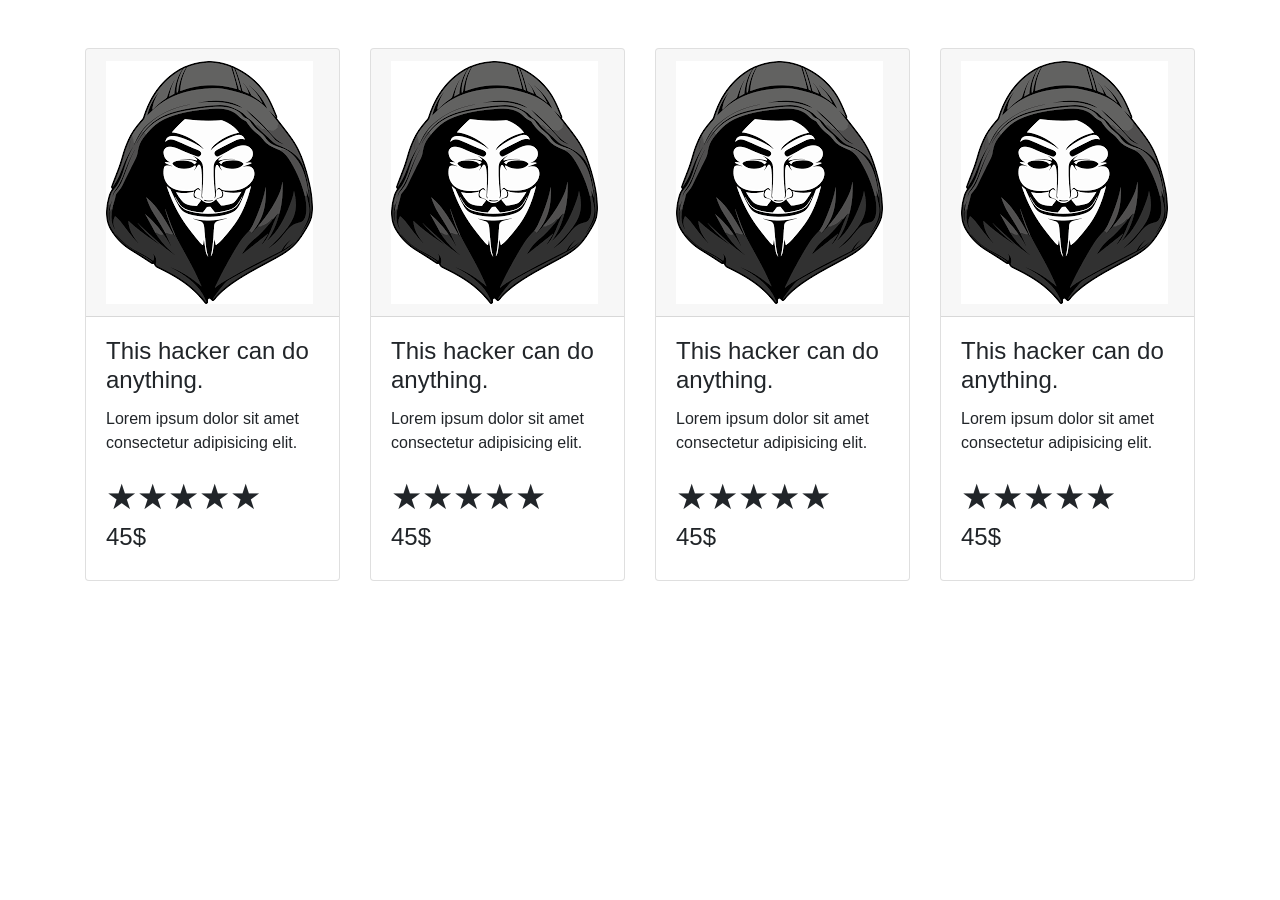
<file: index3.html>
<!DOCTYPE html>
<html lang="en">
<head>
    <meta charset="UTF-8">
    <meta name="viewport" content="width=device-width, initial-scale=1.0">
    <title>Document</title>
    <link rel="stylesheet" href="css/bootstrap.css">
    <link rel="stylesheet" href="css/main3.css">
</head>
<body>
    
<div class="container">
    <div class="row my-5">
        <div class="col-md-3">
            <div class="card">
                <div class="card-header">
                    <img src="rasmlar/hacker.png" alt="">
                </div>
                <div class="card-body">
                    <h4 class="card-title">This hacker can do anything.</h4>
                    <p class="card-text">
                        Lorem ipsum dolor sit amet consectetur adipisicing elit.
                    </p>
                    <span class="w">&#9733;&#9733;&#9733;&#9733;&#9733;</span>
                    <h4>45$</h4>
                </div>
            </div>
        </div>
        <div class="col-md-3">
            <div class="card">
                <div class="card-header">
                    <img src="rasmlar/hacker.png" alt="">
                </div>
                <div class="card-body">
                    <h4 class="card-title">This hacker can do anything.</h4>
                    <p class="card-text">
                        Lorem ipsum dolor sit amet consectetur adipisicing elit.
                    </p>
                    <span class="w">&#9733;&#9733;&#9733;&#9733;&#9733;</span>
                    <h4>45$</h4>
                </div>
            </div>
        </div>
        <div class="col-md-3">
            <div class="card">
                <div class="card-header">
                    <img src="rasmlar/hacker.png" alt="">
                </div>
                <div class="card-body">
                    <h4 class="card-title">This hacker can do anything.</h4>
                    <p class="card-text">
                        Lorem ipsum dolor sit amet consectetur adipisicing elit.
                    </p>
                    <span class="w">&#9733;&#9733;&#9733;&#9733;&#9733;</span>
                    <h4>45$</h4>
                </div>
            </div>
        </div>
        <div class="col-md-3">
            <div class="card">
                <div class="card-header">
                    <img src="rasmlar/hacker.png" alt="">
                </div>
                <div class="card-body">
                    <h4 class="card-title">This hacker can do anything.</h4>
                    <p class="card-text">
                        Lorem ipsum dolor sit amet consectetur adipisicing elit.
                    </p>
                    <span class="w">&#9733;&#9733;&#9733;&#9733;&#9733;</span>
                    <h4>45$</h4>
                </div>
            </div>
        </div>
    </div>
</div>

<script src="js/jQuery.min.js"></script>
<script src="js/src/popover.js"></script>
<script src="js/bootstrap.js"></script>
</body>
</html>
</file>
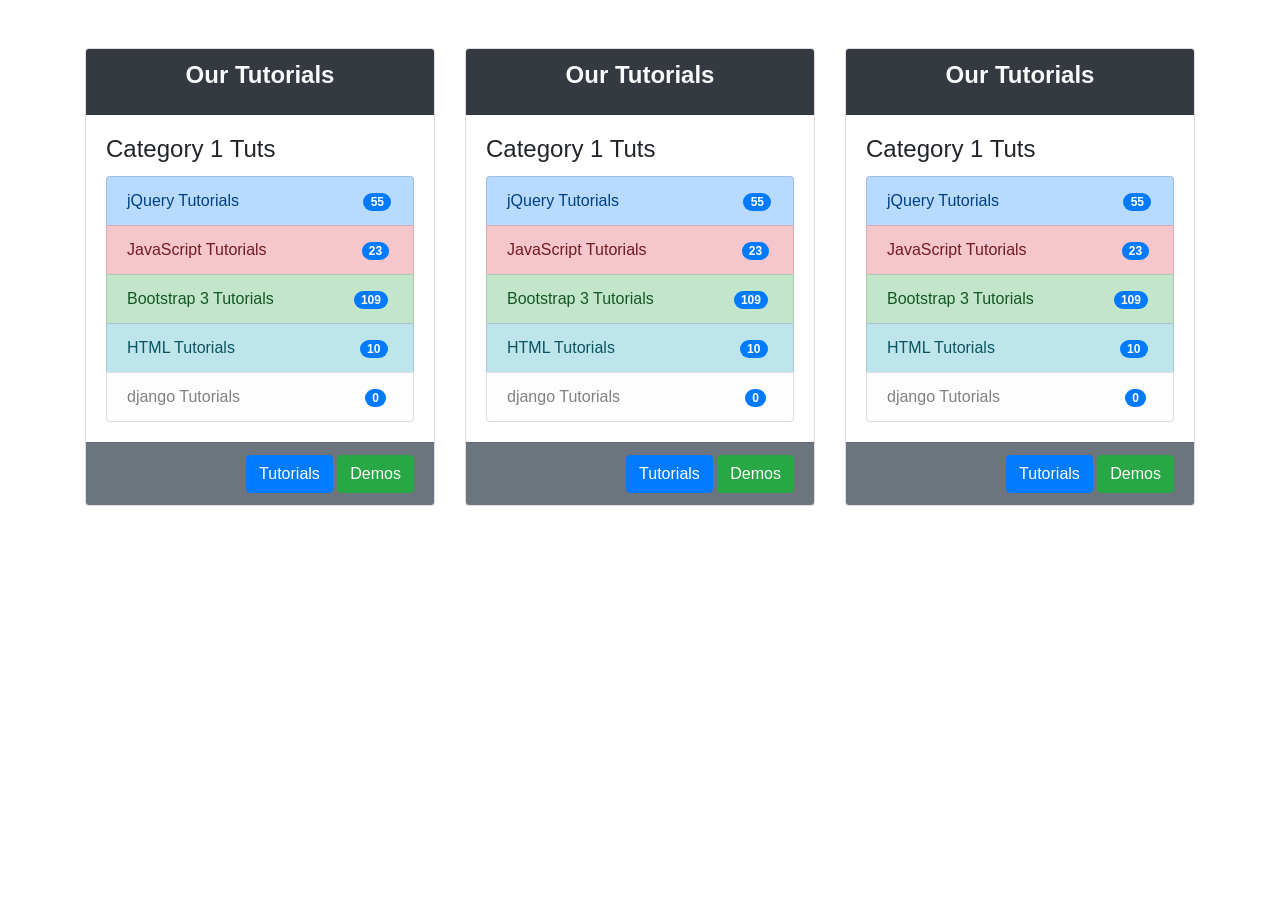
<file: index4.html>
<!DOCTYPE html>
<html lang="en">
<head>
    <meta charset="UTF-8">
    <meta name="viewport" content="width=device-width, initial-scale=1.0">
    <title>Document</title>
    <link rel="stylesheet" href="css/bootstrap.css">
    <link rel="stylesheet" href="css/main4.css">
</head>
<body>
    
<div class="container">
    <div class="row my-5">
        <div class="col-md-4">
            <div class="card">
                <div class="card-header bg-dark a">
                    <h4 class="card-title text-light font-weight-bold">Our Tutorials</h4>
                </div>
                <div class="card-body">
                    <h4 class="card-title">Category 1 Tuts</h4>
                    <ul class="list-group">
                        <li class="list-group-item list-group-item-primary">jQuery Tutorials <span class="badge badge-primary badge-pill a2">55</span></li>
                        <li class="list-group-item list-group-item-danger">JavaScript Tutorials<span class="badge badge-primary badge-pill a3">23</span></li>
                        <li class="list-group-item list-group-item-success">Bootstrap 3 Tutorials<span class="badge badge-primary badge-pill a4">109</span></li>
                        <li class="list-group-item list-group-item-info">HTML Tutorials<span class="badge badge-primary badge-pill a5">10</span></li>
                        <li class="list-group-item list-group-item-light">django Tutorials<span class="badge badge-primary badge-pill a6">0</span></li>
                    </ul>
                </div>
                <div class="card-footer text-right bg-secondary">
                    <a href="#" class="btn btn-primary">Tutorials</a> <a href="#" class="btn btn-success">Demos</a>
                </div>
            </div>
        </div>
        <div class="col-md-4">
            <div class="card">
                <div class="card-header bg-dark a">
                    <h4 class="card-title text-light font-weight-bold">Our Tutorials</h4>
                </div>
                <div class="card-body">
                    <h4 class="card-title">Category 1 Tuts</h4>
                    <ul class="list-group">
                        <li class="list-group-item list-group-item-primary">jQuery Tutorials <span class="badge badge-primary badge-pill a2">55</span></li>
                        <li class="list-group-item list-group-item-danger">JavaScript Tutorials<span class="badge badge-primary badge-pill a3">23</span></li>
                        <li class="list-group-item list-group-item-success">Bootstrap 3 Tutorials<span class="badge badge-primary badge-pill a4">109</span></li>
                        <li class="list-group-item list-group-item-info">HTML Tutorials<span class="badge badge-primary badge-pill a5">10</span></li>
                        <li class="list-group-item list-group-item-light">django Tutorials<span class="badge badge-primary badge-pill a6">0</span></li>
                    </ul>
                </div>
                <div class="card-footer text-right bg-secondary">
                    <a href="#" class="btn btn-primary">Tutorials</a> <a href="#" class="btn btn-success">Demos</a>
                </div>
            </div>
        </div>
        <div class="col-md-4">
            <div class="card">
                <div class="card-header bg-dark a">
                    <h4 class="card-title text-light font-weight-bold">Our Tutorials</h4>
                </div>
                <div class="card-body">
                    <h4 class="card-title">Category 1 Tuts</h4>
                    <ul class="list-group">
                        <li class="list-group-item list-group-item-primary">jQuery Tutorials <span class="badge badge-primary badge-pill a2">55</span></li>
                        <li class="list-group-item list-group-item-danger">JavaScript Tutorials<span class="badge badge-primary badge-pill a3">23</span></li>
                        <li class="list-group-item list-group-item-success">Bootstrap 3 Tutorials<span class="badge badge-primary badge-pill a4">109</span></li>
                        <li class="list-group-item list-group-item-info">HTML Tutorials<span class="badge badge-primary badge-pill a5">10</span></li>
                        <li class="list-group-item list-group-item-light">django Tutorials<span class="badge badge-primary badge-pill a6">0</span></li>
                    </ul>
                </div>
                <div class="card-footer text-right bg-secondary">
                    <a href="#" class="btn btn-primary">Tutorials</a> <a href="#" class="btn btn-success">Demos</a>
                </div>
            </div>
        </div>
    </div>
</div>

<script src="js/jQuery.min.js"></script>
<script src="js/src/popover.js"></script>
<script src="js/bootstrap.js"></script>
</body>
</html>
</file>
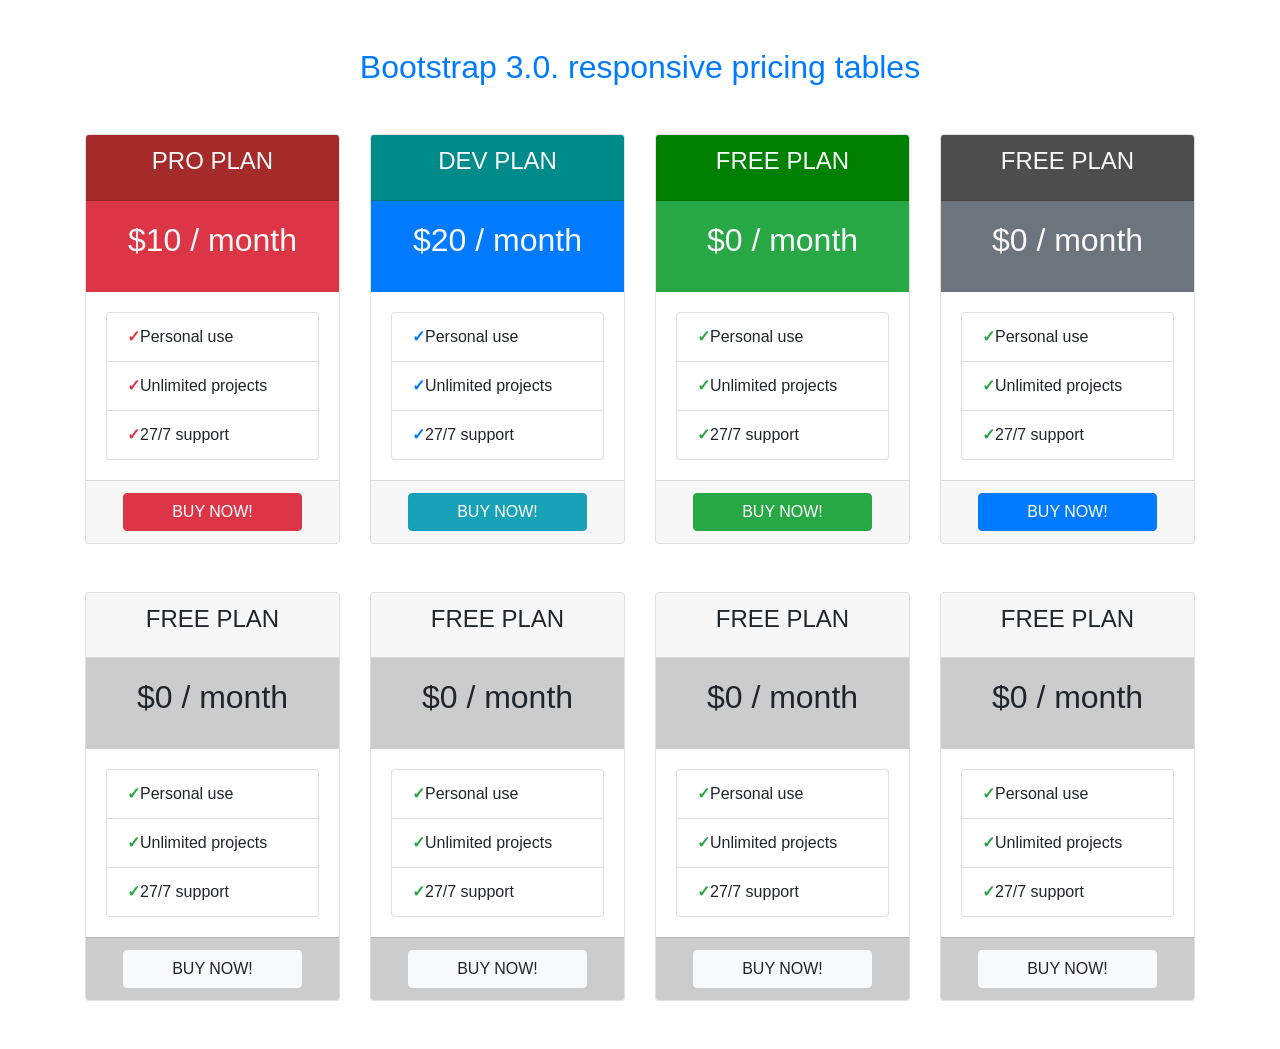
<file: index5.html>
<!DOCTYPE html>
<html lang="en">
<head>
    <meta charset="UTF-8">
    <meta name="viewport" content="width=device-width, initial-scale=1.0">
    <title>Document</title>
    <link rel="stylesheet" href="css/bootstrap.css">
    <link rel="stylesheet" href="css/main5.css">
</head>
<body>
    
<div class="container">
    <h2 class="text-primary text-center my-5">Bootstrap 3.0. responsive pricing tables</h2>
    <div class="row my-5">
        <div class="col-md-3">
            <div class="card">
                <div class="card-header a">
                    <h4 class="card-title text-center text-light">PRO PLAN</h4>
                </div>
                <div class="card-body bg-danger">
                    <h2 class="card-title text-center text-light">$10 / month</h2>
                </div>
                <div class="card-body">
                    <ul class="list-group">
                        <li class="list-group-item"><span class="text-danger font-weight-bold">&#10003;</span>Personal use</li>
                        <li class="list-group-item"><span class="text-danger font-weight-bold">&#10003;</span>Unlimited projects</li>
                        <li class="list-group-item"><span class="text-danger font-weight-bold">&#10003;</span>27/7 support</li>
                    </ul>
                </div>
                <div class="card-footer text-center">
                    <a href="#" class="card-link btn btn-danger px-5">BUY NOW!</a>
                </div>
            </div>
        </div>
        <div class="col-md-3">
            <div class="card">
                <div class="card-header a2">
                    <h4 class="card-title text-center text-light">DEV PLAN</h4>
                </div>
                <div class="card-body bg-primary">
                    <h2 class="card-title text-center text-light">$20 / month</h2>
                </div>
                <div class="card-body">
                    <ul class="list-group">
                        <li class="list-group-item"><span class="text-primary font-weight-bold">&#10003;</span>Personal use</li>
                        <li class="list-group-item"><span class="text-primary font-weight-bold">&#10003;</span>Unlimited projects</li>
                        <li class="list-group-item"><span class="text-primary font-weight-bold">&#10003;</span>27/7 support</li>
                    </ul>
                </div>
                <div class="card-footer text-center">
                    <a href="#" class="card-link btn btn-info px-5">BUY NOW!</a>
                </div>
            </div>
        </div>
        <div class="col-md-3">
            <div class="card">
                <div class="card-header a3">
                    <h4 class="card-title text-center text-light">FREE PLAN</h4>
                </div>
                <div class="card-body bg-success">
                    <h2 class="card-title text-center text-light">$0 / month</h2>
                </div>
                <div class="card-body">
                    <ul class="list-group">
                        <li class="list-group-item"><span class="text-success font-weight-bold">&#10003;</span>Personal use</li>
                        <li class="list-group-item"><span class="text-success font-weight-bold">&#10003;</span>Unlimited projects</li>
                        <li class="list-group-item"><span class="text-success font-weight-bold">&#10003;</span>27/7 support</li>
                    </ul>
                </div>
                <div class="card-footer text-center">
                    <a href="#" class="card-link btn btn-success px-5">BUY NOW!</a>
                </div>
            </div>
        </div>
        <div class="col-md-3">
            <div class="card">
                <div class="card-header a4">
                    <h4 class="card-title text-center text-light">FREE PLAN</h4>
                </div>
                <div class="card-body bg-secondary">
                    <h2 class="card-title text-center text-light">$0 / month</h2>
                </div>
                <div class="card-body">
                    <ul class="list-group">
                        <li class="list-group-item"><span class="text-success font-weight-bold">&#10003;</span>Personal use</li>
                        <li class="list-group-item"><span class="text-success font-weight-bold">&#10003;</span>Unlimited projects</li>
                        <li class="list-group-item"><span class="text-success font-weight-bold">&#10003;</span>27/7 support</li>
                    </ul>
                </div>
                <div class="card-footer text-center">
                    <a href="#" class="card-link btn btn-primary px-5">BUY NOW!</a>
                </div>
            </div>
        </div>
    </div>
    <div class="row my-5">
        <div class="col-md-3">
            <div class="card">
                <div class="card-header">
                    <h4 class="card-title text-center">FREE PLAN</h4>
                </div>
                <div class="card-body w">
                    <h2 class="card-title text-center">$0 / month</h2>
                </div>
                <div class="card-body">
                    <ul class="list-group">
                        <li class="list-group-item"><span class="text-success font-weight-bold">&#10003;</span>Personal use</li>
                        <li class="list-group-item"><span class="text-success font-weight-bold">&#10003;</span>Unlimited projects</li>
                        <li class="list-group-item"><span class="text-success font-weight-bold">&#10003;</span>27/7 support</li>
                    </ul>
                </div>
                <div class="card-footer text-center w">
                    <a href="#" class="card-link btn btn-light px-5">BUY NOW!</a>
                </div>
            </div>
        </div>
        <div class="col-md-3">
            <div class="card">
                <div class="card-header">
                    <h4 class="card-title text-center">FREE PLAN</h4>
                </div>
                <div class="card-body w">
                    <h2 class="card-title text-center">$0 / month</h2>
                </div>
                <div class="card-body">
                    <ul class="list-group">
                        <li class="list-group-item"><span class="text-success font-weight-bold">&#10003;</span>Personal use</li>
                        <li class="list-group-item"><span class="text-success font-weight-bold">&#10003;</span>Unlimited projects</li>
                        <li class="list-group-item"><span class="text-success font-weight-bold">&#10003;</span>27/7 support</li>
                    </ul>
                </div>
                <div class="card-footer text-center w">
                    <a href="#" class="card-link btn btn-light px-5">BUY NOW!</a>
                </div>
            </div>
        </div>
        <div class="col-md-3">
            <div class="card">
                <div class="card-header">
                    <h4 class="card-title text-center">FREE PLAN</h4>
                </div>
                <div class="card-body w">
                    <h2 class="card-title text-center">$0 / month</h2>
                </div>
                <div class="card-body">
                    <ul class="list-group">
                        <li class="list-group-item"><span class="text-success font-weight-bold">&#10003;</span>Personal use</li>
                        <li class="list-group-item"><span class="text-success font-weight-bold">&#10003;</span>Unlimited projects</li>
                        <li class="list-group-item"><span class="text-success font-weight-bold">&#10003;</span>27/7 support</li>
                    </ul>
                </div>
                <div class="card-footer text-center w">
                    <a href="#" class="card-link btn btn-light px-5">BUY NOW!</a>
                </div>
            </div>
        </div>
        <div class="col-md-3">
            <div class="card">
                <div class="card-header">
                    <h4 class="card-title text-center">FREE PLAN</h4>
                </div>
                <div class="card-body w">
                    <h2 class="card-title text-center">$0 / month</h2>
                </div>
                <div class="card-body">
                    <ul class="list-group">
                        <li class="list-group-item"><span class="text-success font-weight-bold">&#10003;</span>Personal use</li>
                        <li class="list-group-item"><span class="text-success font-weight-bold">&#10003;</span>Unlimited projects</li>
                        <li class="list-group-item"><span class="text-success font-weight-bold">&#10003;</span>27/7 support</li>
                    </ul>
                </div>
                <div class="card-footer text-center w">
                    <a href="#" class="card-link btn btn-light px-5">BUY NOW!</a>
                </div>
            </div>
        </div>
    </div>
</div>

<script src="js/jQuery.min.js"></script>
<script src="js/src/popover.js"></script>
<script src="js/bootstrap.js"></script>
</body>
</html>
</file>
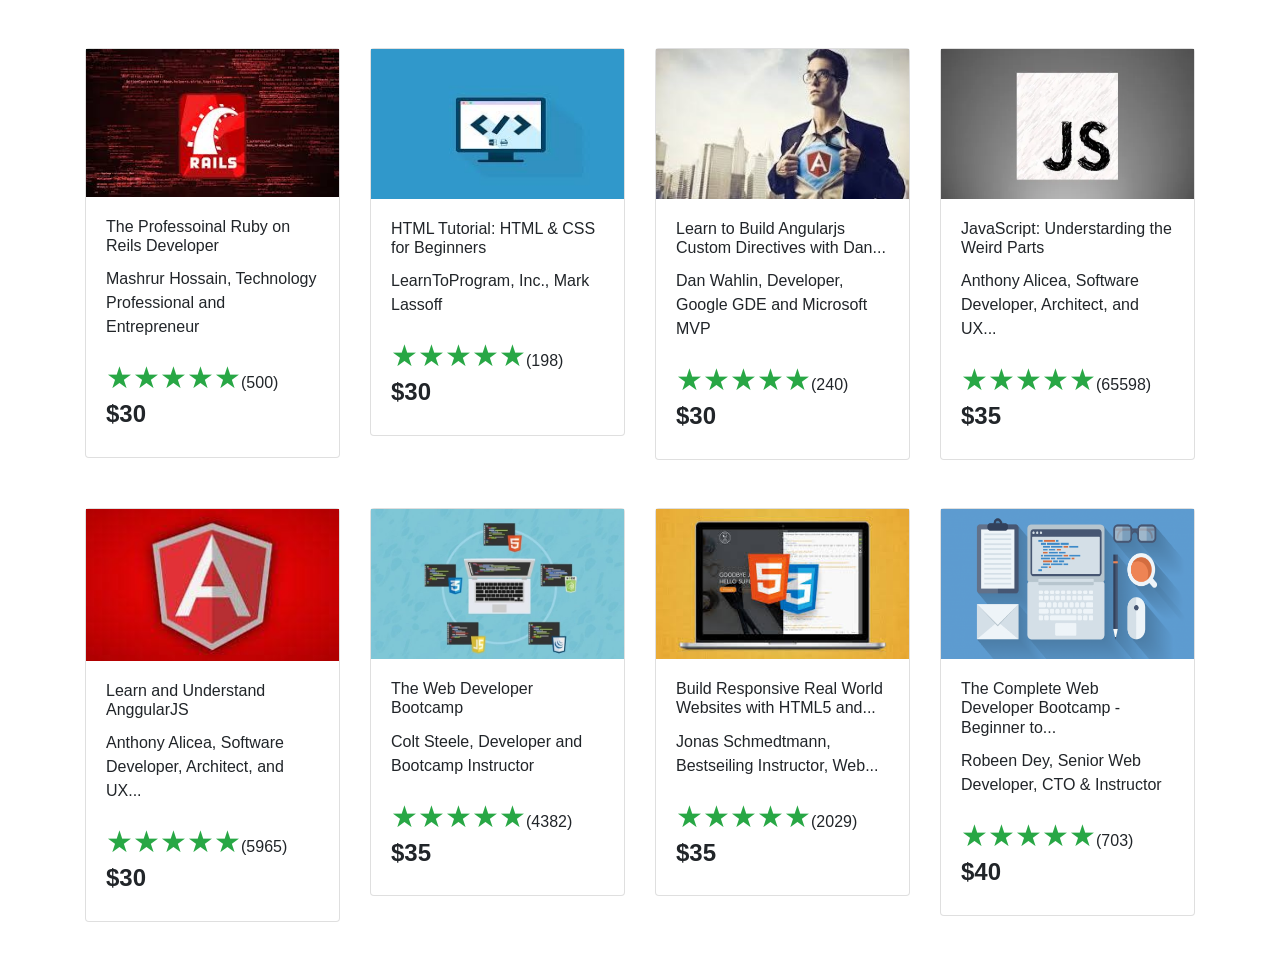
<file: index6.html>
<!DOCTYPE html>
<html lang="en">
<head>
    <meta charset="UTF-8">
    <meta name="viewport" content="width=device-width, initial-scale=1.0">
    <title>Document</title>
    <link rel="stylesheet" href="css/bootstrap.css">
    <link rel="stylesheet" href="css/main6.css">
</head>
<body>
    
<div class="container">
    <div class="row my-5">
        <div class="col-md-3">
            <div class="card">
                <img src="rasmlar/rels.jfif" alt="">
                <div class="card-body">
                    <h6 class="card-title">
                        The Professoinal Ruby on
                        Reils Developer
                    </h6>
                    <p class="card-text">
                        Mashrur Hossain, Technology
                        Professional and Entrepreneur
                    </p>
                    <span class="text-success a">&#9733;&#9733;&#9733;&#9733;&#9733;</span>(500)
                    <h4 class="font-weight-bold">$30</h4>
                </div>
            </div>
        </div>
        <div class="col-md-3">
            <div class="card">
                <img src="rasmlar/kopyuter.jfif" height="150" alt="">
                <div class="card-body">
                    <h6 class="card-title">
                        HTML Tutorial: HTML & CSS
                        for Beginners
                    </h6>
                    <p class="card-text">
                        LearnToProgram, Inc., Mark
                        Lassoff
                    </p>
                    <span class="text-success a">&#9733;&#9733;&#9733;&#9733;&#9733;</span>(198)
                    <h4 class="font-weight-bold">$30</h4>
                </div>
            </div>
        </div>
        <div class="col-md-3">
            <div class="card">
                <img src="rasmlar/men.jfif" height="150" alt="">
                <div class="card-body">
                    <h6 class="card-title">
                        Learn to Build Angularjs
                        Custom Directives with Dan...
                    </h6>
                    <p class="card-text">
                        Dan Wahlin, Developer, Google
                        GDE and Microsoft MVP
                    </p>
                    <span class="text-success a">&#9733;&#9733;&#9733;&#9733;&#9733;</span>(240)
                    <h4 class="font-weight-bold">$30</h4>
                </div>
            </div>
        </div>
        <div class="col-md-3">
            <div class="card">
                <img src="rasmlar/jjjjj.webp" height="150" alt="">
                <div class="card-body">
                    <h6 class="card-title">
                        JavaScript: Understarding the
                        Weird Parts
                    </h6>
                    <p class="card-text">
                        Anthony Alicea, Software
                        Developer, Architect, and UX...
                    </p>
                    <span class="text-success a">&#9733;&#9733;&#9733;&#9733;&#9733;</span>(65598)
                    <h4 class="font-weight-bold">$35</h4>
                </div>
            </div>
        </div>
    </div>
    <div class="row my-5">
        <div class="col-md-3">
            <div class="card">
                <img src="rasmlar/A.jfif" alt="">
                <div class="card-body">
                    <h6 class="card-title">
                        Learn and Understand
                        AnggularJS
                    </h6>
                    <p class="card-text">
                        Anthony Alicea, Software
                        Developer, Architect, and UX...
                    </p>
                    <span class="text-success a">&#9733;&#9733;&#9733;&#9733;&#9733;</span>(5965)
                    <h4 class="font-weight-bold">$30</h4>
                </div>
            </div>
        </div>
        <div class="col-md-3">
            <div class="card">
                <img src="rasmlar/B.jfif" height="150" alt="">
                <div class="card-body">
                    <h6 class="card-title">
                        The Web Developer Bootcamp
                    </h6>
                    <p class="card-text">
                        Colt Steele, Developer and
                        Bootcamp Instructor
                    </p>
                    <span class="text-success a">&#9733;&#9733;&#9733;&#9733;&#9733;</span>(4382)
                    <h4 class="font-weight-bold">$35</h4>
                </div>
            </div>
        </div>
        <div class="col-md-3">
            <div class="card">
                <img src="rasmlar/53.jfif" height="150" alt="">
                <div class="card-body">
                    <h6 class="card-title">
                        Build Responsive Real World
                        Websites with HTML5 and...
                    </h6>
                    <p class="card-text">
                        Jonas Schmedtmann,
                        Bestseiling Instructor, Web...
                    </p>
                    <span class="text-success a">&#9733;&#9733;&#9733;&#9733;&#9733;</span>(2029)
                    <h4 class="font-weight-bold">$35</h4>
                </div>
            </div>
        </div>
        <div class="col-md-3">
            <div class="card">
                <img src="rasmlar/2.png" height="150" alt="">
                <div class="card-body">
                    <h6 class="card-title">
                        The Complete Web Developer
                        Bootcamp - Beginner to...
                    </h6>
                    <p class="card-text">
                        Robeen Dey, Senior Web
                        Developer, CTO & Instructor
                    </p>
                    <span class="text-success a">&#9733;&#9733;&#9733;&#9733;&#9733;</span>(703)
                    <h4 class="font-weight-bold">$40</h4>
                </div>
            </div>
        </div>
    </div>
</div>

<script src="js/jQuery.min.js"></script>
<script src="js/src/popover.js"></script>
<script src="js/bootstrap.js"></script>
</body>
</html>
</file>
<file: css/main3.css>
.w{
    font-size: 35px;
}
</file>
<file: css/main4.css>
.a{
    text-align: center;
}
.a2{
    margin-left: 120px;
}
.a3{
    margin-left: 95px;
}
.a4{
    margin-left: 80px;
}
.a5{
    margin-left: 125px;
}
.a6{
    margin-left: 125px;
}
</file>
<file: css/main5.css>
.a{
    background-color: brown;
}
.a2{
    background-color: darkcyan;
}
.a3{
    background-color: green;
}
.a4{
    background-color: rgb(78, 77, 77);
}
.w{
    background-color: rgb(204, 204, 204);
}
</file>
<file: css/main6.css>
.a{
    font-size: 30px;
}
</file>
